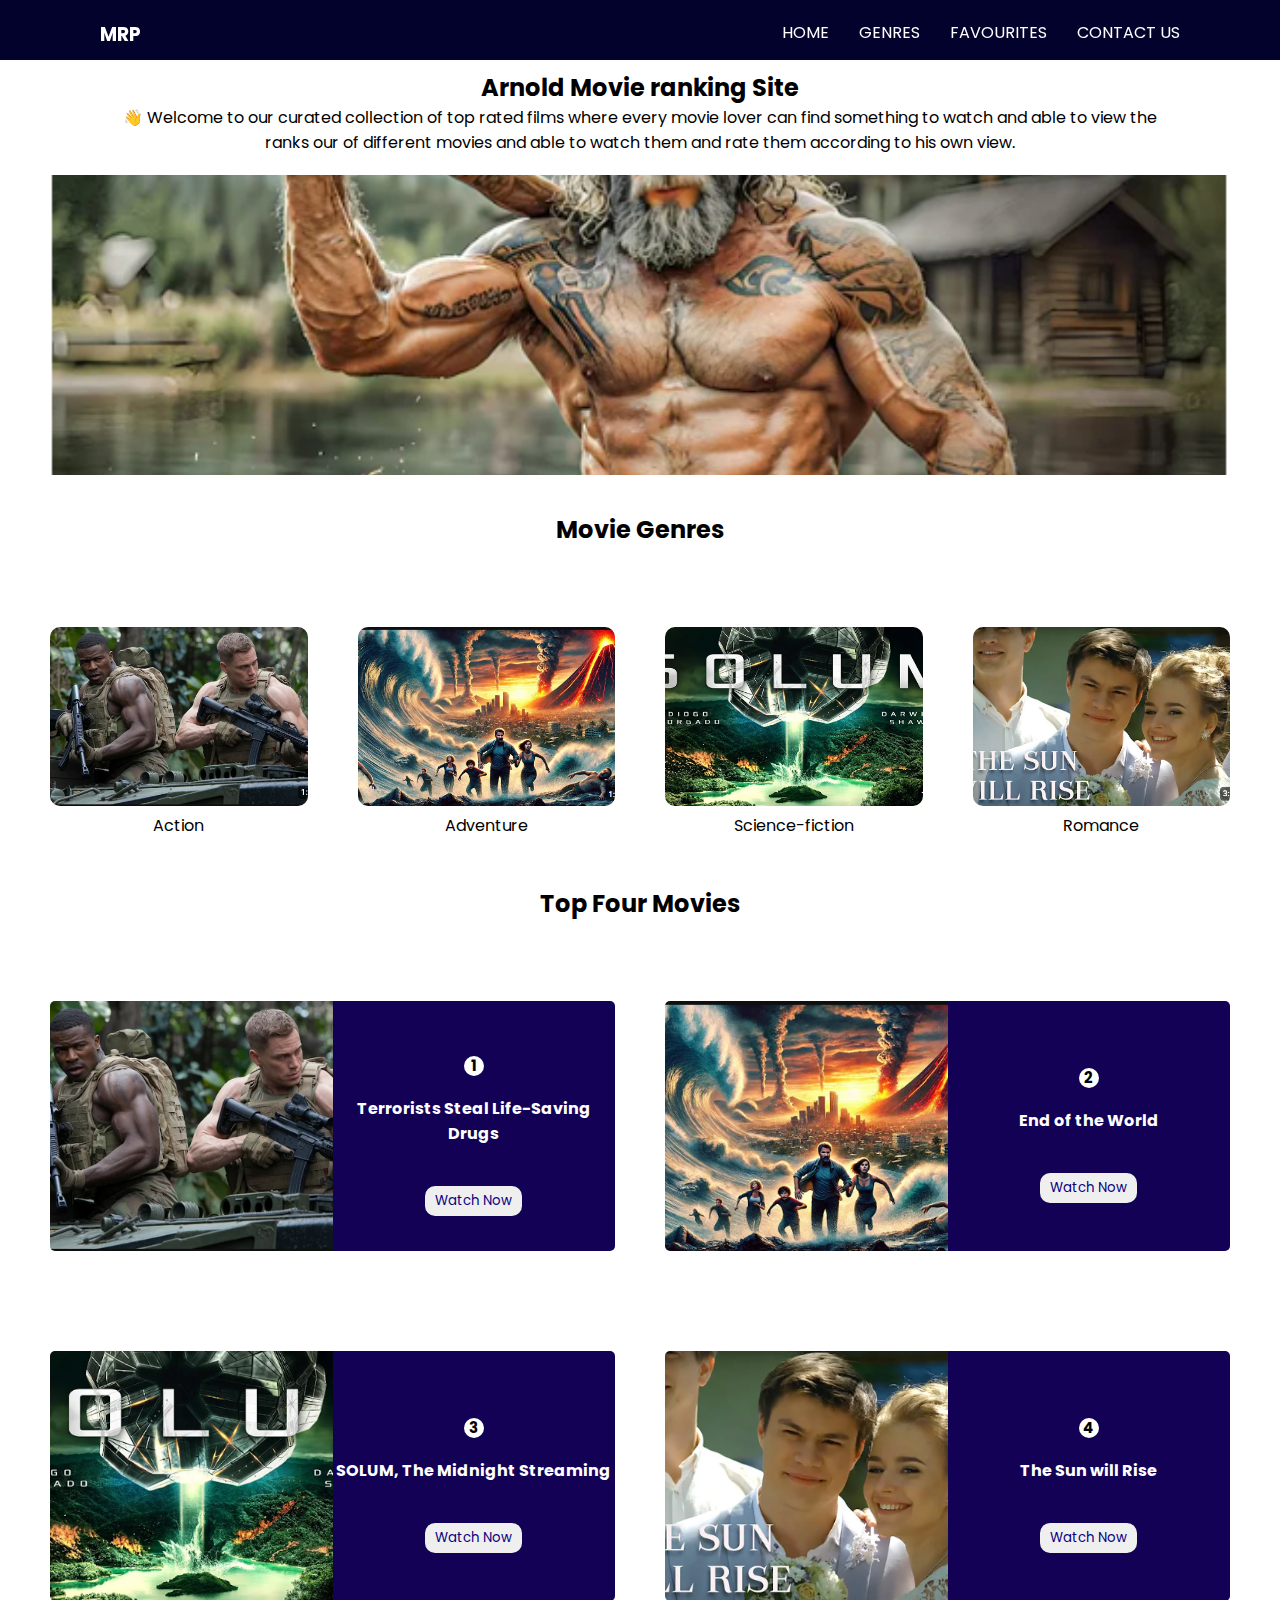
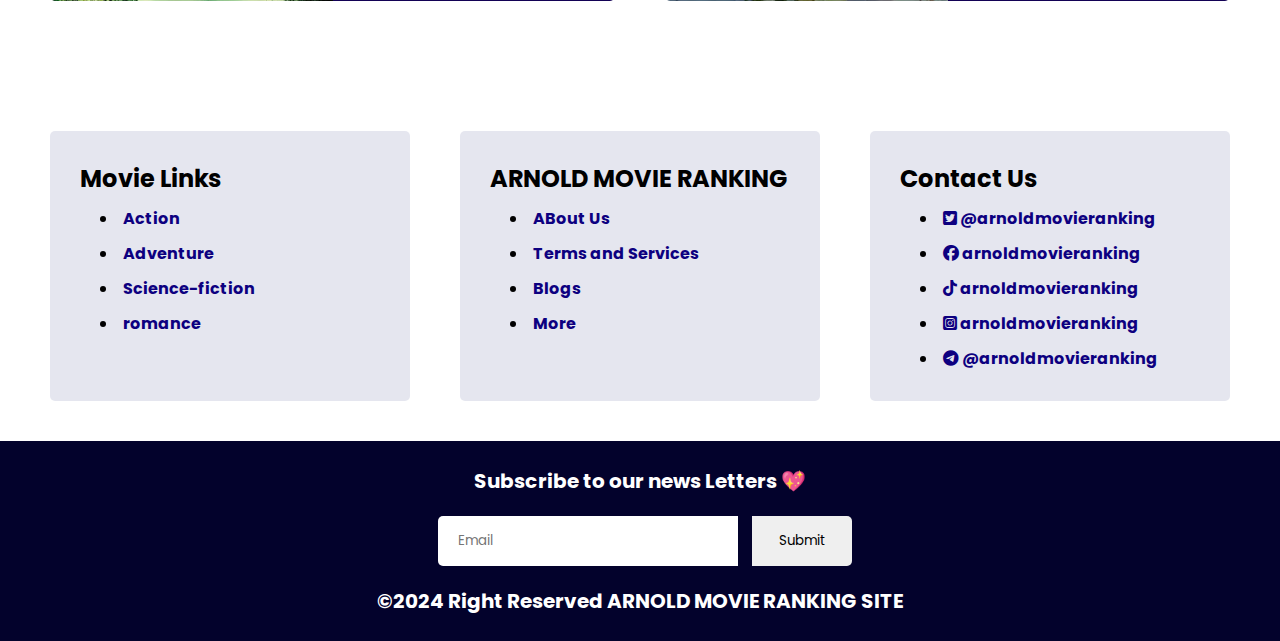
<file: index.html>
<!DOCTYPE html>
<html lang="en">
  <head>
    <link rel="stylesheet" href="movieRanking.css" />
    <meta charset="UTF-8" />
    <meta name="viewport" content="width=device-width, initial-scale=1.0" />
    <title>ARNOLD MOVIE RANKING SITE</title>
    <link
      rel="stylesheet"
      href="https://cdnjs.cloudflare.com/ajax/libs/font-awesome/6.6.0/css/all.min.css"
    />
  </head>
  <body>
    <div class="app">
      <div class="navigation">
        <h3>MRP</h3>
        <ul>
          <li><a href="#">HOME</a></li>
          <li><a href="#movieGernes">GENRES</a></li>
          <li><a href="#topFiveMovies">FAVOURITES</a></li>
          <li><a href="#contactUs">CONTACT US</a></li>
        </ul>
        <div class="navBar">
          <a href="#"><i class="fa-solid fa-bars"></i></a>
        </div>
      </div>
<div class="navBox">
  <div class="closeBtn"><i class="fa-solid fa-close"></i></div>
  <ul>
    <a href="#"><li>HOME</li></a>
    <a href="#movieGernes"><li>GENRES</li>ACTION</a>
    <a href="#topFiveMovies"><li>FAVOURITES</li></a>
    <a href="#contactUs"><li>CONTACT US</li></a>
  </ul>
</div>
      <header>
        <h2>Arnold Movie ranking Site</h2>
        <p>
          👋 Welcome to our curated collection of top rated films where every movie
          lover can find something to watch and able to view the ranks  our of
          different movies and able to watch them and rate them according to his
          own view.
        </p>
      </header>
      <div class="heading">
        <img src="adventure2.png" alt="" />
      </div>
      <div class="movieGernes" id="movieGernes">
        <h2>Movie Genres</h2>
        <div class="images">
          <div class="d"><img src="actioon.png" />Action</div>
          <div class="d"><img src="end.png" alt="" />Adventure</div>
          <div class="d"><img src="sfii.png" alt="" />Science-fiction</div>
          <div class="d"><img src="sunwillrise.png" alt="" />Romance</div>



        </div>
      </div>

      <div class="topFiveMovies" id="topFiveMovies">
        <h2>Top Four Movies</h2>
        <div class="images">
          <div class="section">
            <img src="actioon.png" alt="" />
            <div class="rank">
              <h1>1</h1>
              <h4>Terrorists Steal Life-Saving Drugs</h4>
              <button>
                <a href="https://youtu.be/A3YRLJDJc98?si=tufBLNmMCzoNlMZK"
                  >Watch Now</a
                >
              </button>
            </div>
          </div>

          <div class="section">
            <img src="end.png" alt="" />
            <div class="rank">
              <h1>2</h1>
              <h4>End of the World</h4>
              <button>
                <a href="https://youtu.be/9KBoWRl6g8s?si=88c1UFe5KIiDfhx0"
                  >Watch Now</a
                >
              </button>
            </div>
          </div>
        </div>

        <div class="images">
          <div class="section">
            <img src="sfii.png" alt="" />
            <div class="rank">
              <h1>3</h1>
              <h4>SOLUM, The Midnight Streaming</h4>
              <button>
                <a href="https://youtu.be/j88XB-Re6Ow?si=sN1bokAGTkP65lPo"
                  >Watch Now</a
                >
              </button>
            </div>
          </div>

          <div class="section">
            <img src="sunwillrise.png" alt="" />
            <div class="rank">
              <h1>4</h1>
              <h4>The Sun will Rise</h4>
              <button>
                <a href="https://youtu.be/2ETJH5_e_gA?si=3dPDzvBB0PRpgvfY"
                  >Watch Now</a
                >
              </button>
            </div>
          </div>
        </div>
      </div>

      <div class="footer" id="contactUs">
        <div class="column1">
          <h2>Movie Links</h2>
          <ul>
            <li>
              <a href="https://youtu.be/A3YRLJDJc98?si=tufBLNmMCzoNlMZK"
                >Action</a
              >
            </li>
            <li>
              <a href="https://youtu.be/9KBoWRl6g8s?si=88c1UFe5KIiDfhx0"
                >Adventure</a
              >
            </li>
            <li>
              <a href="https://youtu.be/j88XB-Re6Ow?si=sN1bokAGTkP65lPo"
                >Science-fiction</a
              >
            </li>
            <li>
              <a href="https://youtu.be/2ETJH5_e_gA?si=3dPDzvBB0PRpgvfY"
                >romance</a
              >
            </li>
          </ul>
        </div>
        <div class="column1">
          <h2>ARNOLD MOVIE RANKING</h2>
          <ul>
            <li><a href="#">ABout Us</a></li>
            <li><a href="#">Terms and Services</a></li>
            <li><a href="#">Blogs</a></li>
            <li><a href="#">More</a></li>
          </ul>
        </div>
        <div class="column1">
          <h2>Contact Us</h2>
          <ul>
            <li>
              <a href="#"><i class="fa-brands fa-square-twitter"></i> @arnoldmovieranking</a>
            </li>
            <li>
              <a href="#"><i class="fa-brands fa-facebook"></i> arnoldmovieranking</a>
            </li>
            <li>
              <a href="#"><i class="fa-brands fa-tiktok"></i> arnoldmovieranking</a>
            </li>
            <li>
              <a href="#"><i class="fa-brands fa-square-instagram"></i> arnoldmovieranking</a>
            </li>
            <li>
              <a href="#"><i class="fa-brands fa-telegram"></i> @arnoldmovieranking</a>
            </li>
          </ul>
        </div>
      </div footer>
      <footer>
        <form action="">
        <h2>Subscribe to our news Letters 💖</h2>
        <input type="email" placeholder="Email" required>
        <button type="submit">Submit</button>
      </form>
      <h2> &copy;2024 Right Reserved ARNOLD MOVIE RANKING SITE</h2>
      </footer>
    </div>

    <script src="movie.js"></script>
  </body>
</html>
</file>
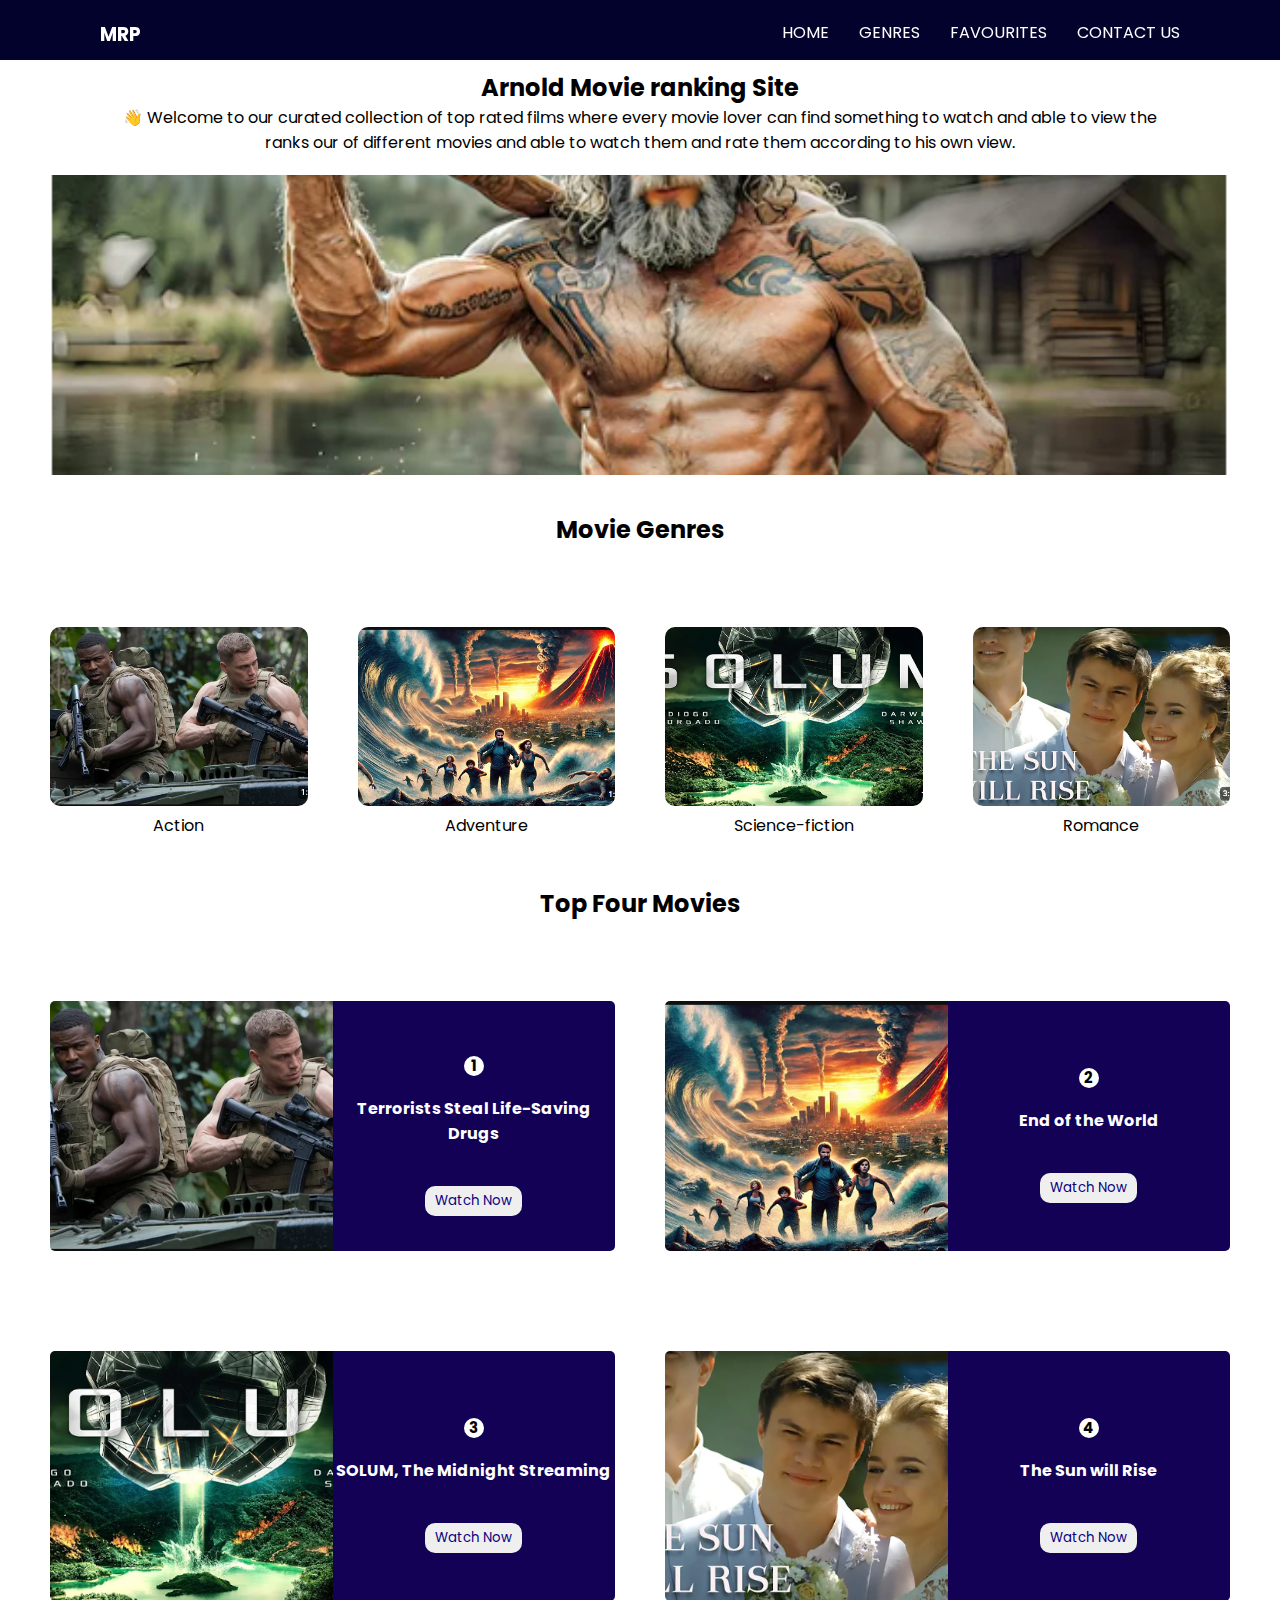
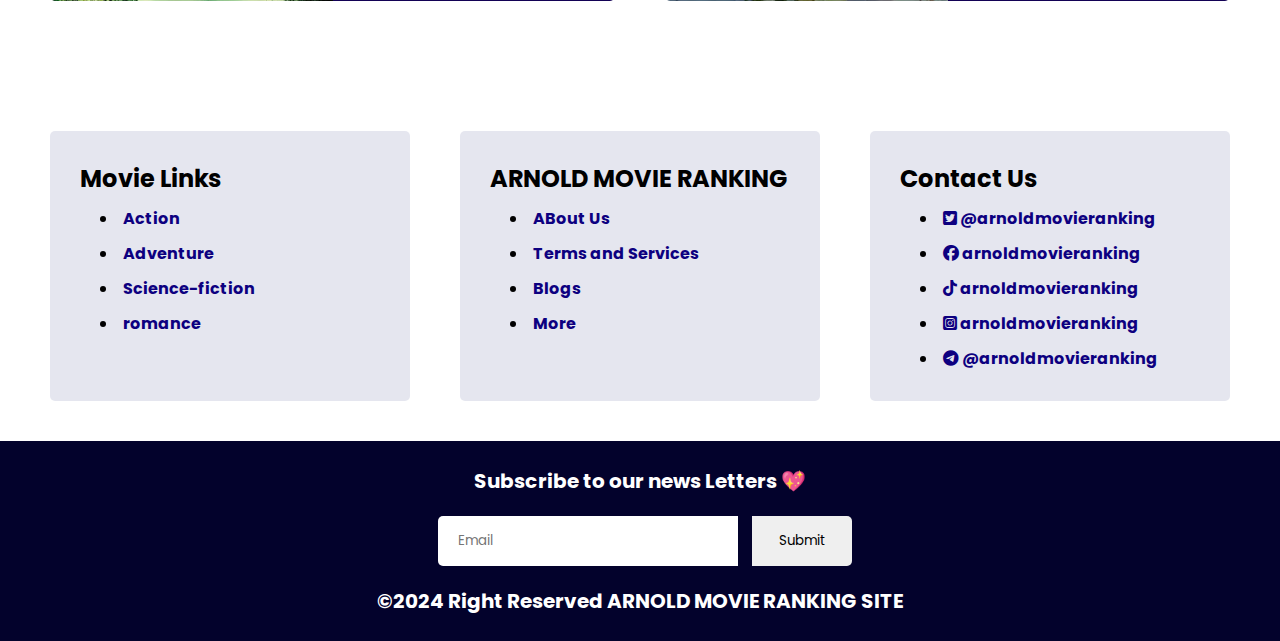
<file: movieRanking.html>
<!DOCTYPE html>
<html lang="en">
  <head>
    <link rel="stylesheet" href="movieRanking.css" />
    <meta charset="UTF-8" />
    <meta name="viewport" content="width=device-width, initial-scale=1.0" />
    <title>MOVIE RANKING SITE</title>
    <link
      rel="stylesheet"
      href="https://cdnjs.cloudflare.com/ajax/libs/font-awesome/6.6.0/css/all.min.css"
    />
  </head>
  <body>
    <div class="app">
      <div class="navigation">
        <h3>MRP</h3>
        <ul>
          <li><a href="#">HOME</a></li>
          <li><a href="#movieGernes">GENRES</a></li>
          <li><a href="#topFiveMovies">FAVOURITES</a></li>
          <li><a href="#contactUs">CONTACT US</a></li>
        </ul>
        <div class="navBar">
          <a href="#"><i class="fa-solid fa-bars"></i></a>
        </div>
      </div>
<div class="navBox">
  <div class="closeBtn"><i class="fa-solid fa-close"></i></div>
  <ul>
    <a href="#"><li>HOME</li></a>
    <a href="#movieGernes"><li>GENRES</li>ACTION</a>
    <a href="#topFiveMovies"><li>FAVOURITES</li></a>
    <a href="#contactUs"><li>CONTACT US</li></a>
  </ul>
</div>
      <header>
        <h2>Arnold Movie ranking Site</h2>
        <p>
          👋 Welcome to our curated collection of top rated films where every movie
          lover can find something to watch and able to view the ranks  our of
          different movies and able to watch them and rate them according to his
          own view.
        </p>
      </header>
      <div class="heading">
        <img src="adventure2.png" alt="" />
      </div>
      <div class="movieGernes" id="movieGernes">
        <h2>Movie Genres</h2>
        <div class="images">
          <div class="d"><img src="actioon.png" />Action</div>
          <div class="d"><img src="end.png" alt="" />Adventure</div>
          <div class="d"><img src="sfii.png" alt="" />Science-fiction</div>
          <div class="d"><img src="sunwillrise.png" alt="" />Romance</div>



        </div>
      </div>

      <div class="topFiveMovies" id="topFiveMovies">
        <h2>Top Four Movies</h2>
        <div class="images">
          <div class="section">
            <img src="actioon.png" alt="" />
            <div class="rank">
              <h1>1</h1>
              <h4>Terrorists Steal Life-Saving Drugs</h4>
              <button>
                <a href="https://youtu.be/A3YRLJDJc98?si=tufBLNmMCzoNlMZK"
                  >Watch Now</a
                >
              </button>
            </div>
          </div>

          <div class="section">
            <img src="end.png" alt="" />
            <div class="rank">
              <h1>2</h1>
              <h4>End of the World</h4>
              <button>
                <a href="https://youtu.be/9KBoWRl6g8s?si=88c1UFe5KIiDfhx0"
                  >Watch Now</a
                >
              </button>
            </div>
          </div>
        </div>

        <div class="images">
          <div class="section">
            <img src="sfii.png" alt="" />
            <div class="rank">
              <h1>3</h1>
              <h4>SOLUM, The Midnight Streaming</h4>
              <button>
                <a href="https://youtu.be/j88XB-Re6Ow?si=sN1bokAGTkP65lPo"
                  >Watch Now</a
                >
              </button>
            </div>
          </div>

          <div class="section">
            <img src="sunwillrise.png" alt="" />
            <div class="rank">
              <h1>4</h1>
              <h4>The Sun will Rise</h4>
              <button>
                <a href="https://youtu.be/2ETJH5_e_gA?si=3dPDzvBB0PRpgvfY"
                  >Watch Now</a
                >
              </button>
            </div>
          </div>
        </div>
      </div>

      <div class="footer" id="contactUs">
        <div class="column1">
          <h2>Movie Links</h2>
          <ul>
            <li>
              <a href="https://youtu.be/A3YRLJDJc98?si=tufBLNmMCzoNlMZK"
                >Action</a
              >
            </li>
            <li>
              <a href="https://youtu.be/9KBoWRl6g8s?si=88c1UFe5KIiDfhx0"
                >Adventure</a
              >
            </li>
            <li>
              <a href="https://youtu.be/j88XB-Re6Ow?si=sN1bokAGTkP65lPo"
                >Science-fiction</a
              >
            </li>
            <li>
              <a href="https://youtu.be/2ETJH5_e_gA?si=3dPDzvBB0PRpgvfY"
                >romance</a
              >
            </li>
          </ul>
        </div>
        <div class="column1">
          <h2>ARNOLD MOVIE RANKING</h2>
          <ul>
            <li><a href="#">ABout Us</a></li>
            <li><a href="#">Terms and Services</a></li>
            <li><a href="#">Blogs</a></li>
            <li><a href="#">More</a></li>
          </ul>
        </div>
        <div class="column1">
          <h2>Contact Us</h2>
          <ul>
            <li>
              <a href="#"><i class="fa-brands fa-square-twitter"></i> @arnoldmovieranking</a>
            </li>
            <li>
              <a href="#"><i class="fa-brands fa-facebook"></i> arnoldmovieranking</a>
            </li>
            <li>
              <a href="#"><i class="fa-brands fa-tiktok"></i> arnoldmovieranking</a>
            </li>
            <li>
              <a href="#"><i class="fa-brands fa-square-instagram"></i> arnoldmovieranking</a>
            </li>
            <li>
              <a href="#"><i class="fa-brands fa-telegram"></i> @arnoldmovieranking</a>
            </li>
          </ul>
        </div>
      </div footer>
      <footer>
        <form action="">
        <h2>Subscribe to our news Letters 💖</h2>
        <input type="email" placeholder="Email" required>
        <button type="submit">Submit</button>
      </form>
      <h2> &copy;2024 Right Reserved ARNOLD MOVIE RANKING SITE</h2>
      </footer>
    </div>

    <script src="movie.js"></script>
  </body>
</html>
</file>
<file: movieRanking.css>
@import url('https://fonts.googleapis.com/css?family=Poppins:300,400,500,600,700,900');

* {
  margin: 0;
  padding: 0;
  box-sizing: border-box;
  font-family: 'Poppins', sans-serif;
}
body {
  width: 100%;
  height: 100vh;
}
html {
  scroll-behavior: smooth;
}
.app {
}
.app .navigation {
  top: 0;
  position: fixed;
  background: rgb(3, 2, 44);
  height: 60px;
  width: 100%;
  margin: 0;
  padding: 0;
  /* margin-left: -100px; */
  z-index: 3;
}
.app .navigation h3 {
  position: fixed;
  padding: 20px 0px;
  margin-left: 100px;
  color: white;
  font-weight: bold;
}
.app .navigation ul {
  position: fixed;
  display: flex;
  padding: 20px 0px;
  right: 0;
  margin-right: 100px;
}
.app .navigation ul li {
  margin-left: 30px;
  list-style: none;
}
.app .navigation ul li a {
  text-decoration: none;
  color: white;
}
.navBar i {
  color: white;
  position: absolute;
  z-index: 3;
  right: 0;
  font-size: 30px;
  padding: 10px 20px;
  cursor: pointer;
  display: none;
}
.navBox {
  position: absolute;
  top: 0;
  right: 0;
  width: 200px;
  height: 250px;
  background: rgb(5, 4, 83);
  z-index: 6;
  border-radius: 10px;
  margin: 65px 20px;
  display: none;
}
.navBar .closeBtn {
  position: relative;
  padding: 20px;
}
.closeBtn i {
  position: absolute;
  top: 0;
  right: 0;
  padding: 10px 20px;
  color: white;
  font-size: 20px;
  margin-bottom: 20px;
  cursor: pointer;
}
.closeBtn i:hover {
  color: rgb(238, 63, 63);
}
.navBox ul {
  padding-top: 30px;
}
.navBox ul a li {
  list-style: none;
  padding: 15px 10px;
}
.navBox ul a {
  text-decoration: none;
  color: white;
  width: 100%;
}
.navBox ul li:hover {
  background: rgba(199, 225, 250, 0.74);
}

.app header {
  text-align: center;
  margin: 0px 100px;
  margin-top: 70px;
  display: flex;
  flex-direction: column;
}
.app .heading img {
  margin-top: 20px;
  width: 100%;
  height: 300px;
  border-radius: 5px;
  object-fit: cover;
  padding: 0 50px;
}
.app .movieGernes h2 {
  text-align: center;
  margin: 30px 0;
}
.app .movieGernes .images {
  --gap: 50px;
  --num-cols: 4;
  --row-height: 350px;
  box-sizing: border-box;
  padding: var(--gap);
  display: grid;
  grid-template-columns: repeat(var(--num-cols), 1fr);
  grid-auto-flow: var(--row-height);
  gap: var(--gap);
  text-align: center;
}
.app .movieGernes .images img {
  width: 100%;
  height: 100%;
  border-radius: 10px;
  object-fit: cover;
}
.app .movieGernes .images img:hover {
  padding: 5px 5px;
  box-shadow: 1px 2px 20px 3px rgb(153, 152, 152);
}
.app .topFiveMovies {
  position: relative;
  cursor: default;
}
.app .topFiveMovies h2 {
  margin: 30px 0;
  text-align: center;
}
.app .topFiveMovies h4 {
  color: white;
}
.app .topFiveMovies .images {
  --gap: 50px;
  --num-cols: 2;
  --row-height: 400px;
  height: 350px;
  box-sizing: border-box;
  padding: var(--gap);
  display: grid;
  grid-template-columns: repeat(var(--num-cols), 1fr);
  grid-auto-flow: var(--row-height);
  gap: var(--gap);

  /* width: 40%; */
}
.app .topFiveMovies .images .section {
  display: flex;
  width: 100%;
  height: 100%;
}
.app .topFiveMovies .images .section img {
  width: 50%;
  height: 100%;
  border-top-left-radius: 5px;
  border-bottom-left-radius: 5px;
  object-fit: cover;
}
.section .rank {
  width: 50%;
  height: 100%;
  background: rgb(19, 1, 85);
  border-top-right-radius: 5px;
  border-bottom-right-radius: 5px;
  display: flex;
  flex-direction: column;
  align-items: center;
  justify-content: center;
  text-align: center;
}
.section .rank h1 {
  font-size: 15px;
  width: 20px;
  height: 20px;
  background: white;
  border-radius: 50%;
  margin: 20px 0;
  line-height: 1.2rem;
}
.section .rank button {
  border-radius: 10px;
  border: none;
  margin-top: 40px;
  padding: 5px 10px;
  cursor: pointer;
}
.section .rank button a {
  text-decoration: none;
  color: rgb(9, 0, 128);
}
.section .rank button:hover {
  background-color: rgb(179, 230, 245);
}
.footer {
  margin: 30px 0;
  --gap: 50px;
  --num-cols: 3;
  height: 300px;
  box-sizing: border-box;
  padding: var(--gap);
  display: grid;
  grid-template-columns: repeat(var(--num-cols), 1fr);
  grid-auto-flow: var(height);
  gap: var(--gap);
}
.footer .column1 {
  display: flex;
  flex-direction: column;
  width: 100%;
  height: 100%;
  background: rgba(223, 225, 236, 0.822);
  border-radius: 5px;
  padding: 30px;
}
.footer .column1 ul {
  padding: 0 20px;
}
.footer .column1 ul li {
  list-style: inside;
  margin-top: 10px;
}
.footer .column1 ul a {
  text-decoration: none;
  color: rgb(13, 0, 128);
  font-weight: bold;
}
footer {
  margin-top: 60px;
  display: flex;
  height: 200px;
  bottom: 0;
  align-items: center;
  justify-content: center;
  position: relative;
  flex-direction: column;
  background: rgb(3, 2, 44);
  width: 100%;
  color: white;
  padding: 20px 0;
  font-size: 15px;
}
footer h2 {
  font-size: 20px;
  text-align: center;
  margin: 20px;
}

footer input {
  width: 300px;
  padding: 0 20px;
  outline: none;
  border-top-left-radius: 5px;
  border-bottom-left-radius: 5px;
  border: none;
  margin-left: 10px;
  height: 50px;
}
footer button {
  width: 100px;
  margin-left: 10px;
  border-top-right-radius: 5px;
  border-bottom-right-radius: 5px;
  border: none;
  height: 50px;
  cursor: pointer;
}
footer button:hover {
  background: rgb(99, 202, 243);
}

/* Styling on mobile devices */
@media (max-width: 750px) {
  .app {
    margin: 0 10px;
  }
  .app .navigation ul {
    display: none;
  }
  .navBar i {
    display: block;
  }
  .navBox {
    display: none;
  }
  .app .movieGernes .images {
    --gap: 16px;
    --num-cols: 1;
    --row-height: 50px;
    /* box-sizing: border-box; */
    /* /* padding: var(--gap); */
    display: flex;
    flex-direction: column;
    grid-template-columns: repeat(var(--num-cols), 1fr);
    grid-auto-flow: var(--row-height);
    gap: var(--gap);
    text-align: center;
  }
  .app .topFiveMovies .images {
    --gap: 16px;
    /* --num-cols: 1; */
    --row-height: 400px;
    height: 350px;
    box-sizing: border-box;
    /* padding: var(--gap); */
    display: flex;
    flex-direction: column;
    /* grid-template-columns: repeat(var(--num-cols), 1fr);
    grid-auto-flow: var(--row-height); */
    gap: var(--gap);

    /* width: 40%; */
  }
  .footer {
    margin: 30px 0;
    --gap: 16px;
    --num-cols: 1;
    height: 300px;
    box-sizing: border-box;
    padding: var(--gap);
    display: grid;
    grid-template-columns: repeat(var(--num-cols), 1fr);
    grid-auto-flow: var(height);
    gap: var(--gap);
  }
  footer {
    position: relative;
    bottom: 0;
    margin-top: 700px;
    padding: 0;
  }
  footer h2 {
    font-size: 15px;
  }
  footer input {
    width: 45%;
  }
}
</file>
